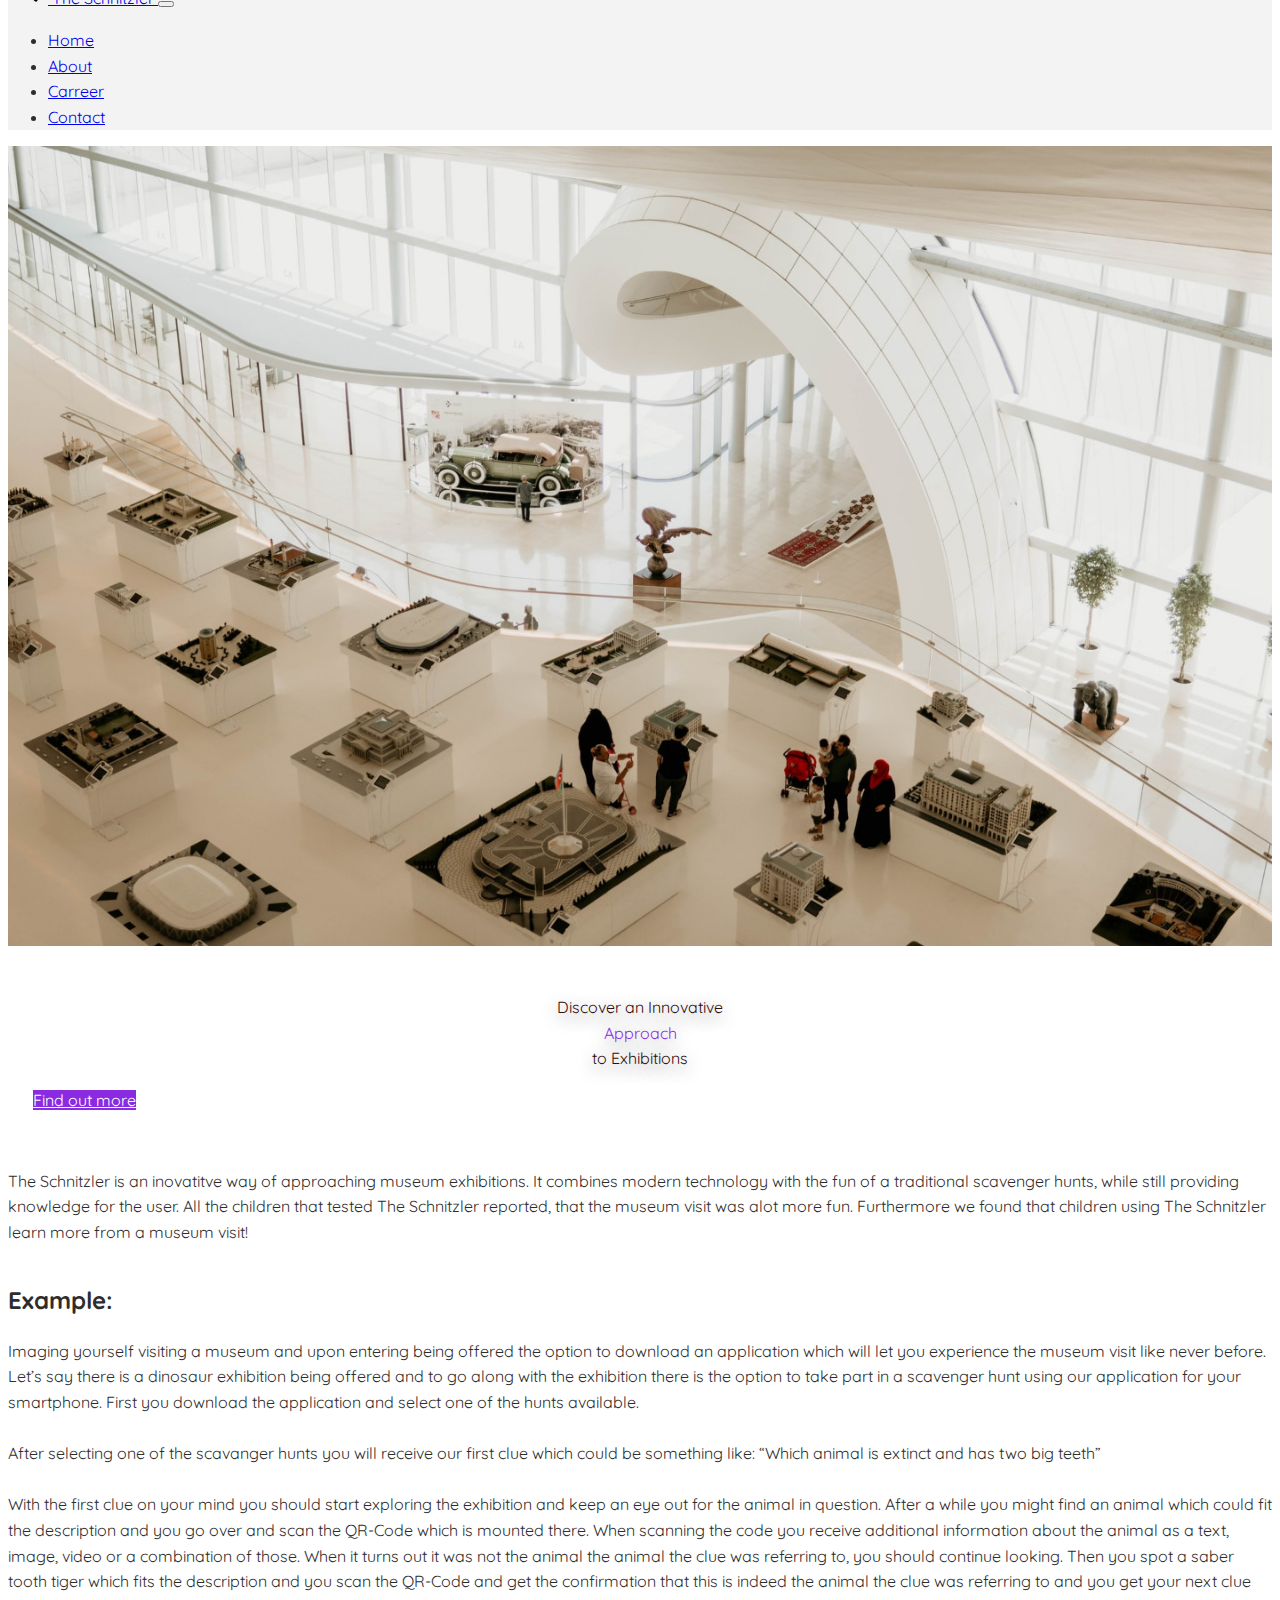
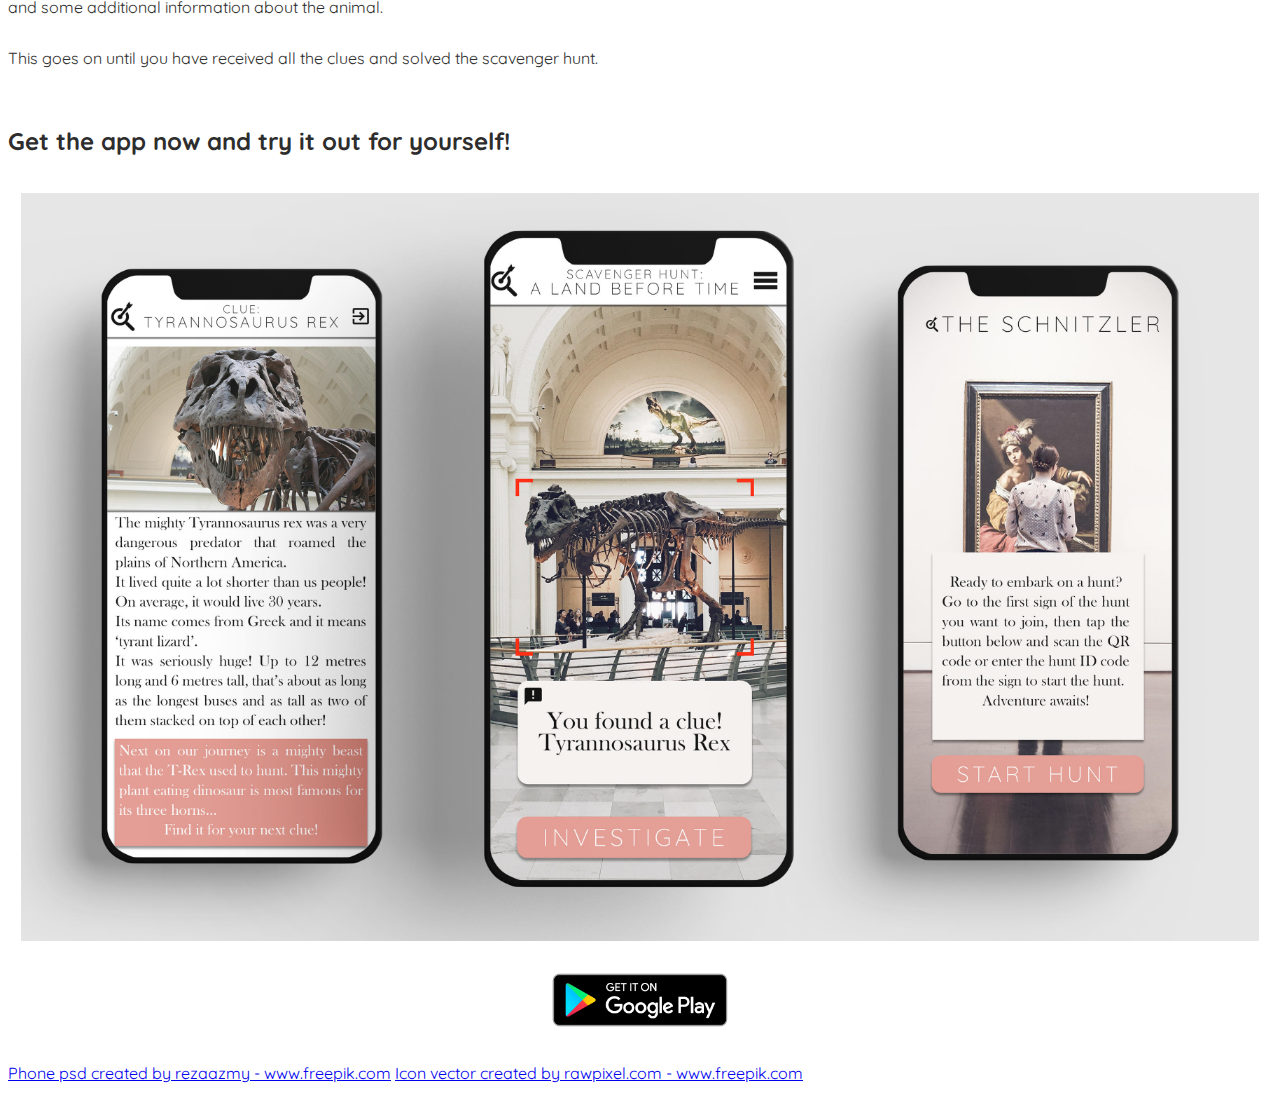
<file: Website/index.html>
<!DOCTYPE html>
<html lang="en">
    <head>
        <!-- Required meta tags -->
        <meta charset="utf-8">
        <meta name="viewport" content="width=device-width, initial-scale=1">

        <!-- Bootstrap CSS -->
        <link href="https://cdn.jsdelivr.net/npm/bootstrap@5.0.0-beta1/dist/css/bootstrap.min.css" rel="stylesheet" integrity="sha384-giJF6kkoqNQ00vy+HMDP7azOuL0xtbfIcaT9wjKHr8RbDVddVHyTfAAsrekwKmP1" crossorigin="anonymous">
        <link rel="stylesheet" href="css/style.css">

        <title>Home</title>
    </head>
    <body>
        <!--Navigation bar--> 
        <header>
            <nav class="navbar navbar-expand-md fixed-top navbar-light" style="background-color: #f1f1f1e3;">
                <div class="container-fluid">
                    <a class="navbar-brand" href="#">
                        <img src="img/logo.svg" class="d-inline-block align-top" alt="Schnitzler logo" width="40">
                        The Schnitzler
                    </a>
                    <button class="navbar-toggler" type="button" data-bs-toggle="collapse" data-bs-target="#navbarCollapse" aria-controls="navbarCollapse" aria-expanded="false" aria-label="Toggle navigation">
                        <span class="navbar-toggler-icon"></span>
                    </button>
                    <div class="collapse navbar-collapse justify-content-end" id="navbarCollapse">
                        <ul class="navbar-nav">
                            <li class="nav-item active">
                                <a class="nav-link" aria-current="page" href="index.html">Home</a>
                            </li>
                            <li class="nav-item">
                                <a class="nav-link" href="about.html">About</a>
                            </li>
                            <li class="nav-item">
                                <a class="nav-link" href="join.html">Carreer</a>
                            </li>
                            <li class="nav-item">
                                <a class="nav-link" href="contact.html">Contact</a>
                            </li>
                        </ul>
                    </div>
                </div>
            </nav>
        </header>

        <main class = "fs-5">
            <div class="card bg-light text-black">
                <img class="card-img img-fluid mx-auto stretch mt-4" src="img/index.jpeg" alt="THIS IS A PLACEHOLDER">

                <div class="card-img-overlay justify-content-center d-flex align-items-center">
                    <div class="white-box">
                        <p class="card-text fs-1">
                            Discover an Innovative <br>
                            <text style="color: blueviolet;"> Approach </text> <br>
                            to Exhibitions
                        </p>
                        <div class= "button justify-content-center d-flex"><a href="#content-part" type="button" class="btn btn-purple">Find out more</a></div>
                    </div>   
                </div>
            </div>

            <div class="spacing-card"></div>

            <div class="bd-masthead mb-3 container-md" id="content-part">
                <div class="spacing-card"></div>
                <div class="card bg-white text-black md-1">
                    <div class="card-body">
                         The Schnitzler is an inovatitve way of approaching museum exhibitions. It combines modern technology with the fun of a traditional scavenger hunts, while still providing knowledge for the user. All the children that tested The Schnitzler reported, that the museum visit was alot more fun. Furthermore we found that children using The Schnitzler learn more from a museum visit!
                    </div>
                </div>

                <div class="spacing-card"></div>

                <div class="card bg-white text-black">
                    <div class="card-body">
                        <h2> Example: </h2>
                            <p>
                                Imaging yourself visiting a museum and upon entering being offered the option to download an application which will let you experience the museum visit like never before.
                                Let’s say there is a dinosaur exhibition being offered and to go along with the exhibition there is the option to take part in a scavenger hunt using our application for your smartphone. First you download the application and select one of the hunts available. 
                                <br><br>
                                After selecting one of the scavanger hunts you will receive our first clue which could be something like: 
                                “Which animal is extinct and has two big teeth”
                                <br><br>
                                With the first clue on your mind you should start exploring the exhibition and keep an eye out for the animal in question. After a while you might find an animal which could fit the description and you go over and scan the QR-Code which is mounted there. When scanning the code you receive additional information about the animal as a text, image, video or a combination of those. When it turns out it was not the animal the animal the clue was referring to, you should continue looking. Then you spot a saber tooth tiger which fits the description and you scan the QR-Code and get the confirmation that this is indeed the animal the clue was referring to and you get your next clue and some additional information about the animal. 
                                <br><br>
                                This goes on until you have received all the clues and solved the scavenger hunt. 
                            </p>
                    </div>
                </div>

                <div class="spacing-card"></div>

                <div class="card bg-white text-black">
                    <div class="card-body">
                        <h2> Get the app now and try it out for yourself! </h2>
                        <div class="app-img-div">
                            <img class="app-img" src="img/app_sample.jpeg"> 
                        </div>
                        <div class="app-badge-div">
                            <img src="img/google-play-badge.png" width="200" height="auto">
                        </div>
                    </div>
                </div>

                <div class="spacing-card"></div>
                <div class="card bg-white text-black">
                 <a href='https://www.freepik.com/psd/phone'>Phone psd created by rezaazmy - www.freepik.com</a>
                <a href='https://www.freepik.com/vectors/icon'>Icon vector created by rawpixel.com - www.freepik.com</a>
                </div>
            </div>
        </main>

        <!-- Optional JavaScript; choose one of the two! -->

        <!-- Option 1: Bootstrap Bundle with Popper -->
        <script src="https://cdn.jsdelivr.net/npm/bootstrap@5.0.0-beta1/dist/js/bootstrap.bundle.min.js" integrity="sha384-ygbV9kiqUc6oa4msXn9868pTtWMgiQaeYH7/t7LECLbyPA2x65Kgf80OJFdroafW" crossorigin="anonymous"></script>

        <!-- Option 2: Separate Popper and Bootstrap JS -->
        <!--
        <script src="https://cdn.jsdelivr.net/npm/@popperjs/core@2.5.4/dist/umd/popper.min.js" integrity="sha384-q2kxQ16AaE6UbzuKqyBE9/u/KzioAlnx2maXQHiDX9d4/zp8Ok3f+M7DPm+Ib6IU" crossorigin="anonymous"></script>
        <script src="https://cdn.jsdelivr.net/npm/bootstrap@5.0.0-beta1/dist/js/bootstrap.min.js" integrity="sha384-pQQkAEnwaBkjpqZ8RU1fF1AKtTcHJwFl3pblpTlHXybJjHpMYo79HY3hIi4NKxyj" crossorigin="anonymous"></script>
        -->
    </body>
</html>
</file>
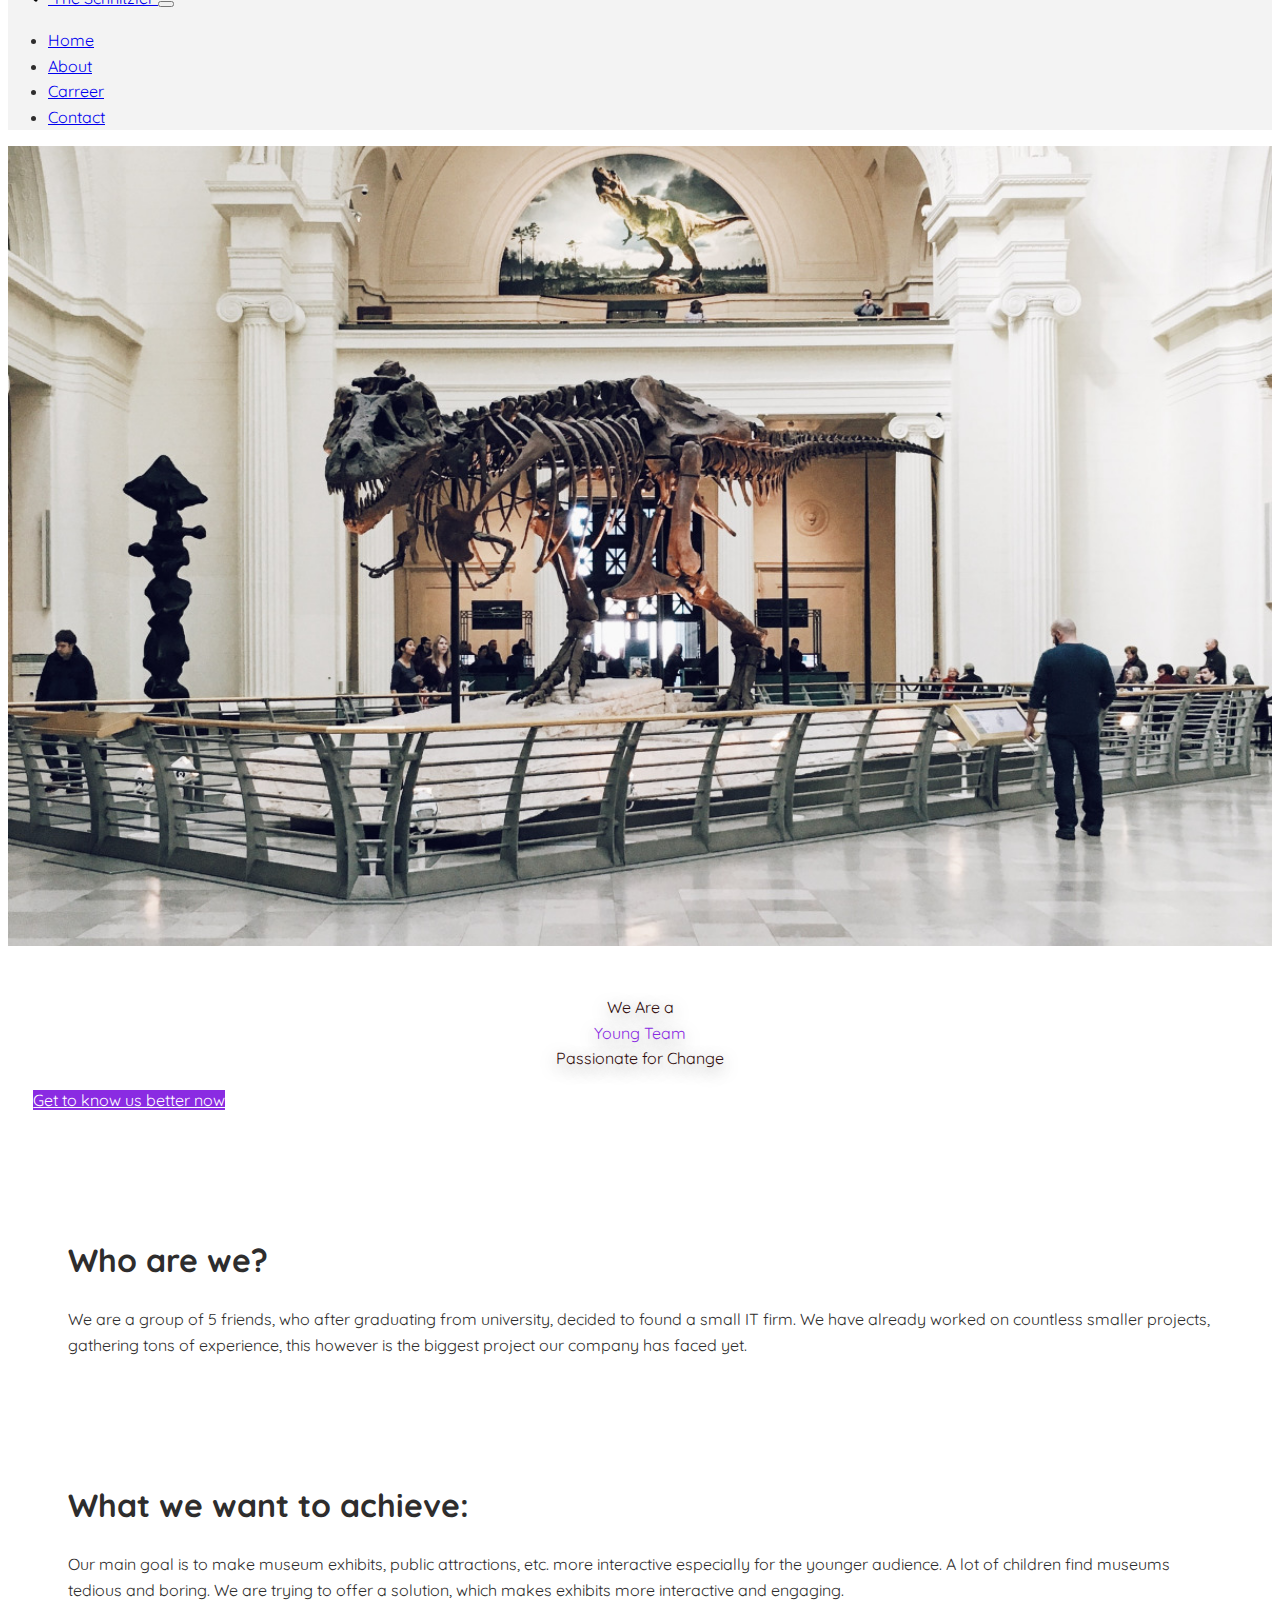
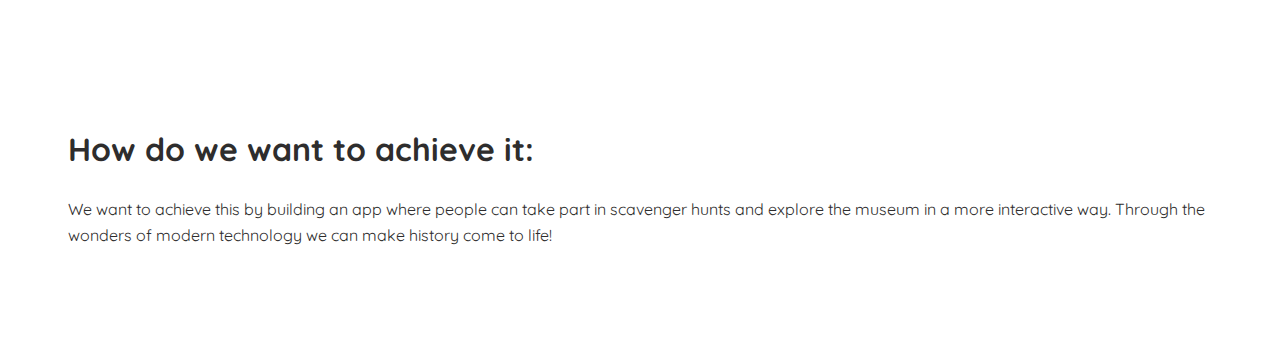
<file: Website/about.html>
<!DOCTYPE html>
<html lang="en">
    <head>
        <!-- Required meta tags -->
        <meta charset="utf-8">
        <meta name="viewport" content="width=device-width, initial-scale=1">

        <!-- Bootstrap CSS -->
        <link     href="https://cdn.jsdelivr.net/npm/bootstrap@5.0.0-beta1/dist/css/bootstrap.min.css" rel="stylesheet" integrity="sha384-giJF6kkoqNQ00vy+HMDP7azOuL0xtbfIcaT9wjKHr8RbDVddVHyTfAAsrekwKmP1" crossorigin="anonymous">
        <link rel="stylesheet" href="css/style.css">


        <title>About</title>
    </head>
    <body>
        <!--Navigation bar--> 
        <header>
            <nav class="navbar navbar-expand-md fixed-top navbar-light" style="background-color: #f1f1f1e3;">
                <div class="container-fluid">
                    <a class="navbar-brand" href="index.html">
                        <img src="img/logo.svg" class="d-inline-block align-top" alt="Schnitzler logo" width="40">
                        The Schnitzler
                    </a>
                    <button class="navbar-toggler" type="button" data-bs-toggle="collapse" data-bs-target="#navbarCollapse" aria-controls="navbarCollapse" aria-expanded="false" aria-label="Toggle navigation">
                        <span class="navbar-toggler-icon"></span>
                    </button>
                    <div class="collapse navbar-collapse justify-content-end" id="navbarCollapse">
                        <ul class="navbar-nav">
                            <li class="nav-item">
                                <a class="nav-link" href="index.html">Home</a>
                            </li>
                            <li class="nav-item active">
                                <a class="nav-link" aria-current="page" href="about.html">About</a>
                            </li>
                            <li class="nav-item">
                                <a class="nav-link" href="join.html">Carreer</a>
                            </li>
                            <li class="nav-item">
                                <a class="nav-link"  href="contact.html">Contact</a>
                            </li>
                        </ul>
                    </div>
                </div>
            </nav>
        </header>

        <main class="fs-5">



            <!--   OLD -->
            <div class="card bg-light text-black">
                <img class="card-img img-fluid mx-auto stretch mt-4" src="img/2.jpeg" alt="THIS IS A PLACEHOLDER">
                <!-- <img class="aboutimg" src="img/2.jpeg"  alt="THIS IS A PLACEHOLDER"> -->

                <div class="card-img-overlay justify-content-center d-flex align-items-center">
                    <div class="white-box">
                        <p class="card-text-about fs-1">
                            We Are a <br>
                            <text style="color: blueviolet;"> Young Team </text> <br>
                            Passionate for Change 
                        </p>
                       
                      
                        <div class= "button justify-content-center d-flex">
                            <!-- Is this button useful? -->
                            <a href="#content-part" type="button" class="btn btn-purple">Get to know us better now</a>
                        </div>
                    </div>
                </div>
            </div>

            <div class="spacing-card"></div>
            <div class="bd-masthead mb-3 container-md" id="content-part">   
                <div class="about-cards">
                    <!-- rework heading position/style -->
                    <div class="card bg-white text-black md-1">
                        <div class="card-body-about"> 
                            <h1> Who are we? </h1>
                            <p> 
                                We are a group of 5 friends, who after graduating from university, decided to found a small IT firm. 
                                We have already worked on countless smaller projects, gathering tons of experience, this however is 
                                the biggest project our company has faced yet. 
                            </p>
                        </div>
                    </div>

                    <div class="spacing-card"></div>
                    
                    <div class="card bg-white text-black md-1">
                        <div class="card-body-about">
                            <h1> What we want to achieve: </h1>
                            <p>
                                Our main goal is to make museum exhibits, public attractions, etc. more interactive especially for the younger audience. A lot of children find museums tedious and boring. We are trying to offer a solution, which makes exhibits more interactive and engaging. 
                            </p>
                        </div>
                    </div>
                    
                    <div class="spacing-card"></div>
                                                
                    <div class="card bg-white text-black md-1">
                        <div class="card-body-about">
                            <h1> How do we want to achieve it: </h1>
                            <p> 
                                We want to achieve this by building an app where people can take part in scavenger hunts and explore the museum in a more interactive way. Through the wonders of modern technology we can make history come to life!
                            </p>
                        </div>  
                    </div>                                 
                </div>
            </div>        
        </main>

        <!-- Optional JavaScript; choose one of the two! -->

        <!-- Option 1: Bootstrap Bundle with Popper -->
        <script src="https://cdn.jsdelivr.net/npm/bootstrap@5.0.0-beta1/dist/js/bootstrap.bundle.min.js" integrity="sha384-ygbV9kiqUc6oa4msXn9868pTtWMgiQaeYH7/t7LECLbyPA2x65Kgf80OJFdroafW" crossorigin="anonymous"></script>

        <!-- Option 2: Sewparate Popper and Bootstrap JS -->
        <!--
        <script src="https://cdn.jsdelivr.net/npm/@popperjs/core@2.5.4/dist/umd/popper.min.js" integrity="sha384-q2kxQ16AaE6UbzuKqyBE9/u/KzioAlnx2maXQHiDX9d4/zp8Ok3f+M7DPm+Ib6IU" crossorigin="anonymous"></script>
        <script src="https://cdn.jsdelivr.net/npm/bootstrap@5.0.0-beta1/dist/js/bootstrap.min.js" integrity="sha384-pQQkAEnwaBkjpqZ8RU1fF1AKtTcHJwFl3pblpTlHXybJjHpMYo79HY3hIi4NKxyj" crossorigin="anonymous"></script>
        -->
    </body>
</html>
</file>
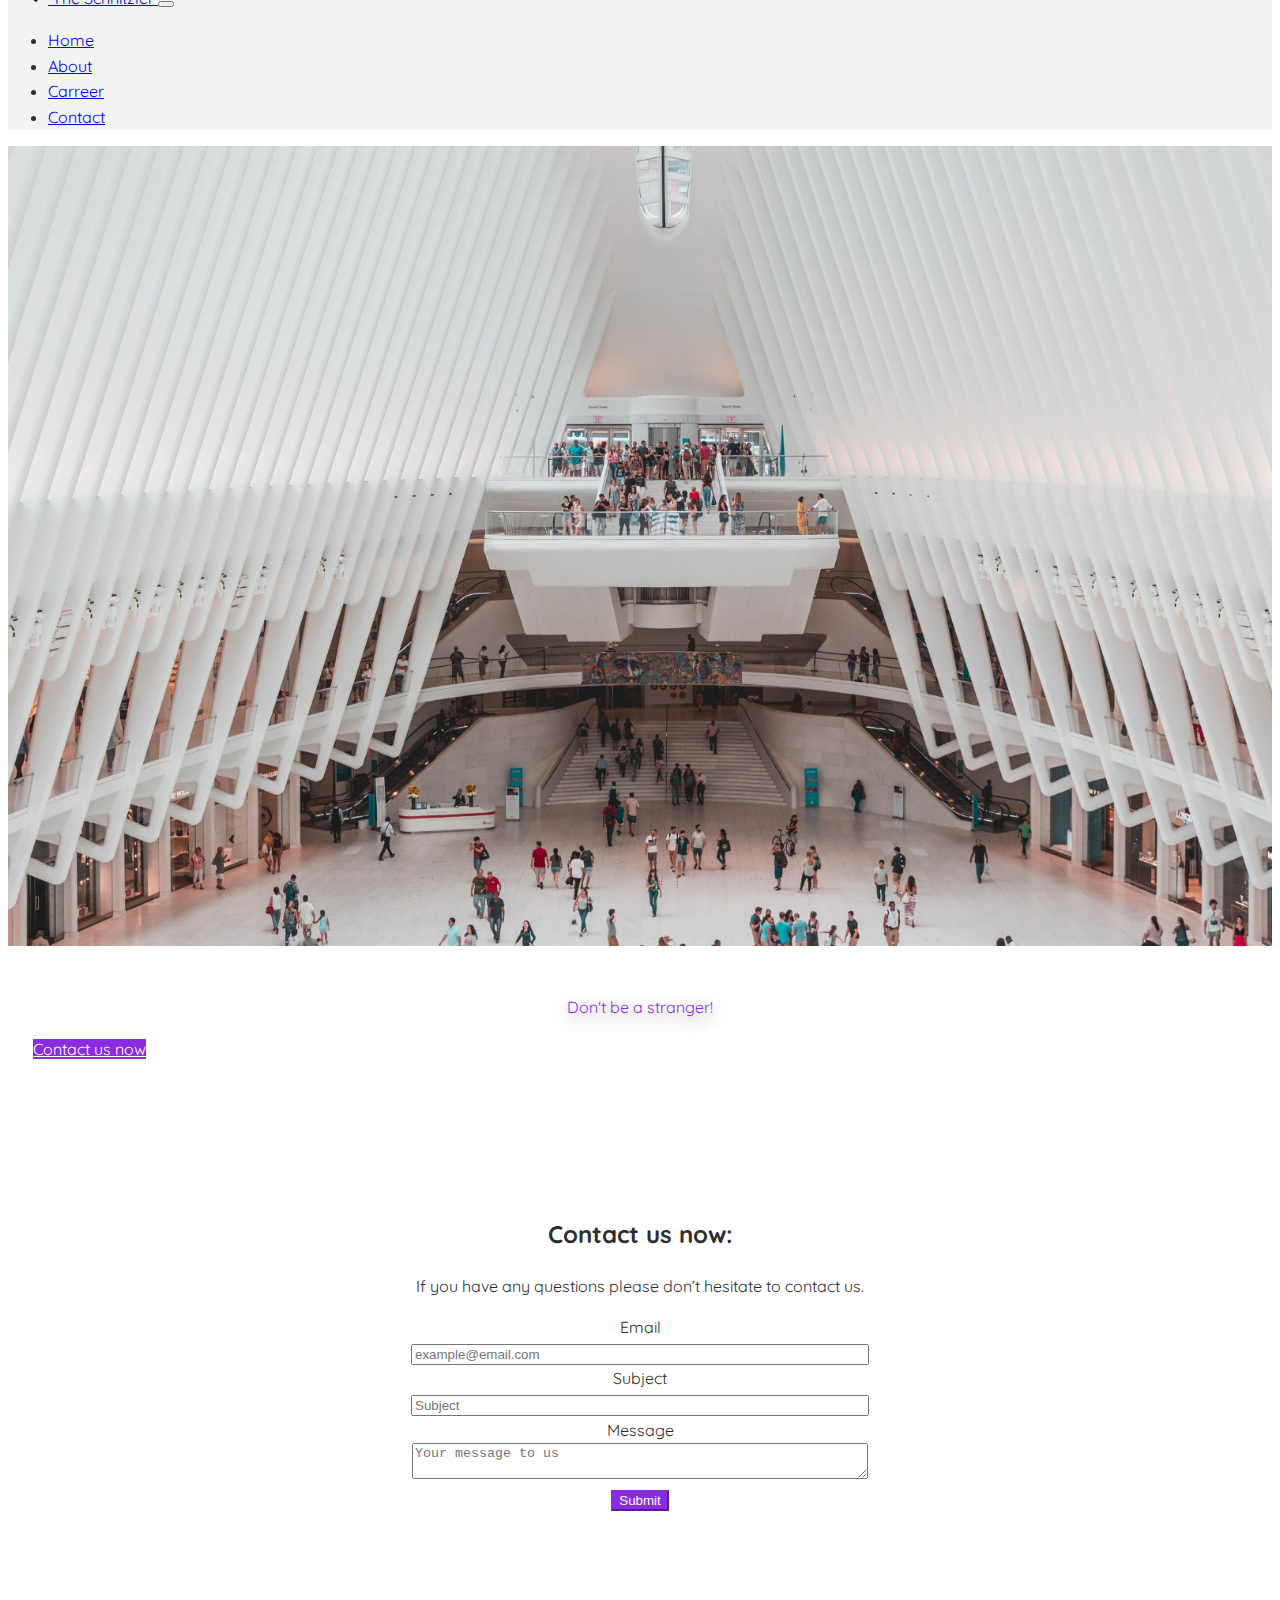
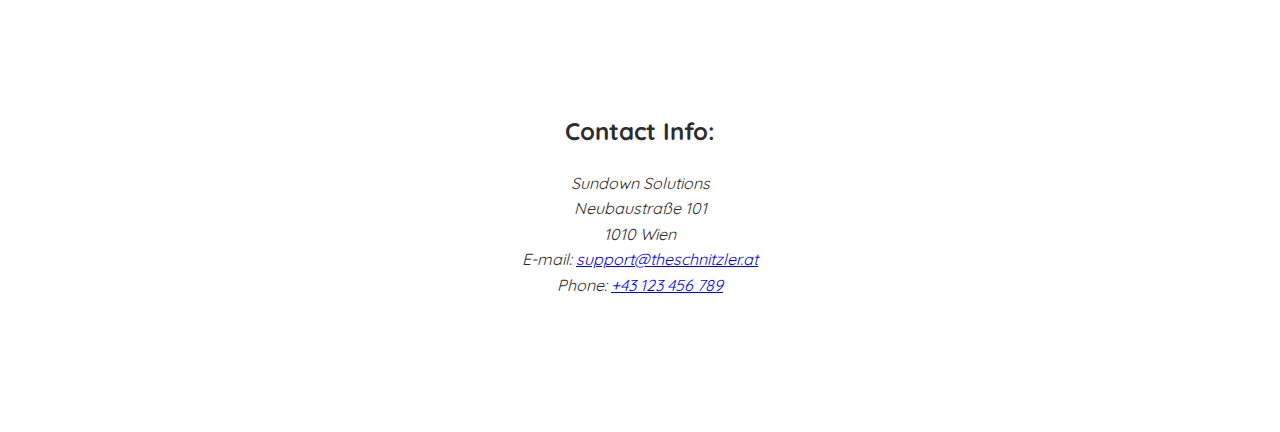
<file: Website/contact.html>
<!DOCTYPE html>
<html lang="en">
    <head>
        <!-- Required meta tags -->
        <meta charset="utf-8">
        <meta name="viewport" content="width=device-width, initial-scale=1">

        <!-- Bootstrap CSS -->
        <link     href="https://cdn.jsdelivr.net/npm/bootstrap@5.0.0-beta1/dist/css/bootstrap.min.css" rel="stylesheet" integrity="sha384-giJF6kkoqNQ00vy+HMDP7azOuL0xtbfIcaT9wjKHr8RbDVddVHyTfAAsrekwKmP1" crossorigin="anonymous">
        <link rel="stylesheet" href="css/style.css">


        <title>Contact</title>
    </head>
    <body>
        <!--Navigation bar--> 
        <header>
            <nav class="navbar navbar-expand-md fixed-top navbar-light" style="background-color: #f1f1f1e3;">
                <div class="container-fluid">
                    <a class="navbar-brand" href="index.html">
                        <img src="img/logo.svg" class="d-inline-block align-top" alt="Schnitzler logo" width="40">
                        The Schnitzler
                    </a>
                    <button class="navbar-toggler" type="button" data-bs-toggle="collapse" data-bs-target="#navbarCollapse" aria-controls="navbarCollapse" aria-expanded="false" aria-label="Toggle navigation">
                        <span class="navbar-toggler-icon"></span>
                    </button>
                    <div class="collapse navbar-collapse justify-content-end" id="navbarCollapse">
                        <ul class="navbar-nav">
                            <li class="nav-item">
                                <a class="nav-link" href="index.html">Home</a>
                            </li>
                            <li class="nav-item">
                                <a class="nav-link" href="about.html">About</a>
                            </li>
                            <li class="nav-item">
                                <a class="nav-link" href="join.html">Carreer</a>
                            </li>
                            <li class="nav-item active">
                                <a class="nav-link" aria-current="page" href="contact.html">Contact</a>
                            </li>
                        </ul>
                    </div>
                </div>
            </nav>
        </header>

        <main class="fs-5">
                <div class="card bg-light text-black">
                    <img class="card-img img-fluid mx-auto stretch mt-4" src="img/3.jpeg" alt="THIS IS A PLACEHOLDER">
    
                    <div class="card-img-overlay justify-content-center d-flex align-items-center">
                        <div class="white-box">
                            <p class="card-text fs-1" style="color: blueviolet;"> Don't be a stranger! </p>
                            <div class= "button justify-content-center d-flex"><a href="#content-part" type="button" class="btn btn-purple">Contact us now</a></div>
                        </div>   
                    </div>
                </div>
    
                <!-- Correct the formatting in CSS --> 
                <div class="bd-masthead mb-3 container-md" id="content-part">
                    <div class="contact-cards">
                        <div class="card bg-white text-black md-1">
                            <div class="contact-card-body">
                                <div class= "contact-form">
                                    <h2> Contact us now:  </h2>
                                    <p> If you have any questions please don’t hesitate to contact us. </p>
                                    
                                    <form id="contact-form"> 
                                        <label> Email </label>
                                        <br>
                                        <input class="form-contact-inputs" type="email" id="form-email" name="form-email" placeholder="example@email.com">
                                        <br>                 
                                        <label> Subject </label>
                                        <br>
                                        <input class="form-contact-inputs" type="text" id="form-subject" name="form-subject" placeholder="Subject">
                                        <br>
                                        <label> Message </label>
                                        <br>
                                        <textarea class="form-contact-inputs" name="form-message" cols="35" row="5" placeholder="Your message to us"></textarea>
                                        <!-- Button has no functionality -->
                                        <div class= "button"><button type="button" class="btn btn-purple" onclick="submitContact()" value="Reset form"> Submit </button></div>
                                    </form>             
                                    
                                    <script> 
                                        function submitContact() { 
                                            //find the right form and reset it
                                            document.getElementById("contact-form").reset();
                                        } 
                                    </script> 
                                </div>
                            </div>
                        </div>

                        <div class="spacing-card"></div>
                
                        <div class="card bg-white text-black md-1">
                            <div class="contact-card-body">
                                <div class= "contacts">
                                    <h2>Contact Info:</h2>
                                    <Address>
                                        Sundown Solutions <br>
                                        Neubaustraße 101 <br>
                                        1010 Wien <br>
                                        E-mail: <a href = "mailto:support@theschnitzler.at">support@theschnitzler.at</a> <br>
                                        Phone: <a href = "tel:+43123456789">+43 123 456 789</a>
                                    </Address>
                                </div>
                            </div>
                        </div>
                    </div>
                </div>

               
        </main>
    
            <!-- Optional JavaScript; choose one of the two! -->
    
            <!-- Option 1: Bootstrap Bundle with Popper -->
            <script src="https://cdn.jsdelivr.net/npm/bootstrap@5.0.0-beta1/dist/js/bootstrap.bundle.min.js" integrity="sha384-ygbV9kiqUc6oa4msXn9868pTtWMgiQaeYH7/t7LECLbyPA2x65Kgf80OJFdroafW" crossorigin="anonymous"></script>
    
            <!-- Option 2: Sewparate Popper and Bootstrap JS -->
            <!--
            <script src="https://cdn.jsdelivr.net/npm/@popperjs/core@2.5.4/dist/umd/popper.min.js" integrity="sha384-q2kxQ16AaE6UbzuKqyBE9/u/KzioAlnx2maXQHiDX9d4/zp8Ok3f+M7DPm+Ib6IU" crossorigin="anonymous"></script>
            <script src="https://cdn.jsdelivr.net/npm/bootstrap@5.0.0-beta1/dist/js/bootstrap.min.js" integrity="sha384-pQQkAEnwaBkjpqZ8RU1fF1AKtTcHJwFl3pblpTlHXybJjHpMYo79HY3hIi4NKxyj" crossorigin="anonymous"></script>
            -->
        </body>
    </html>
</file>
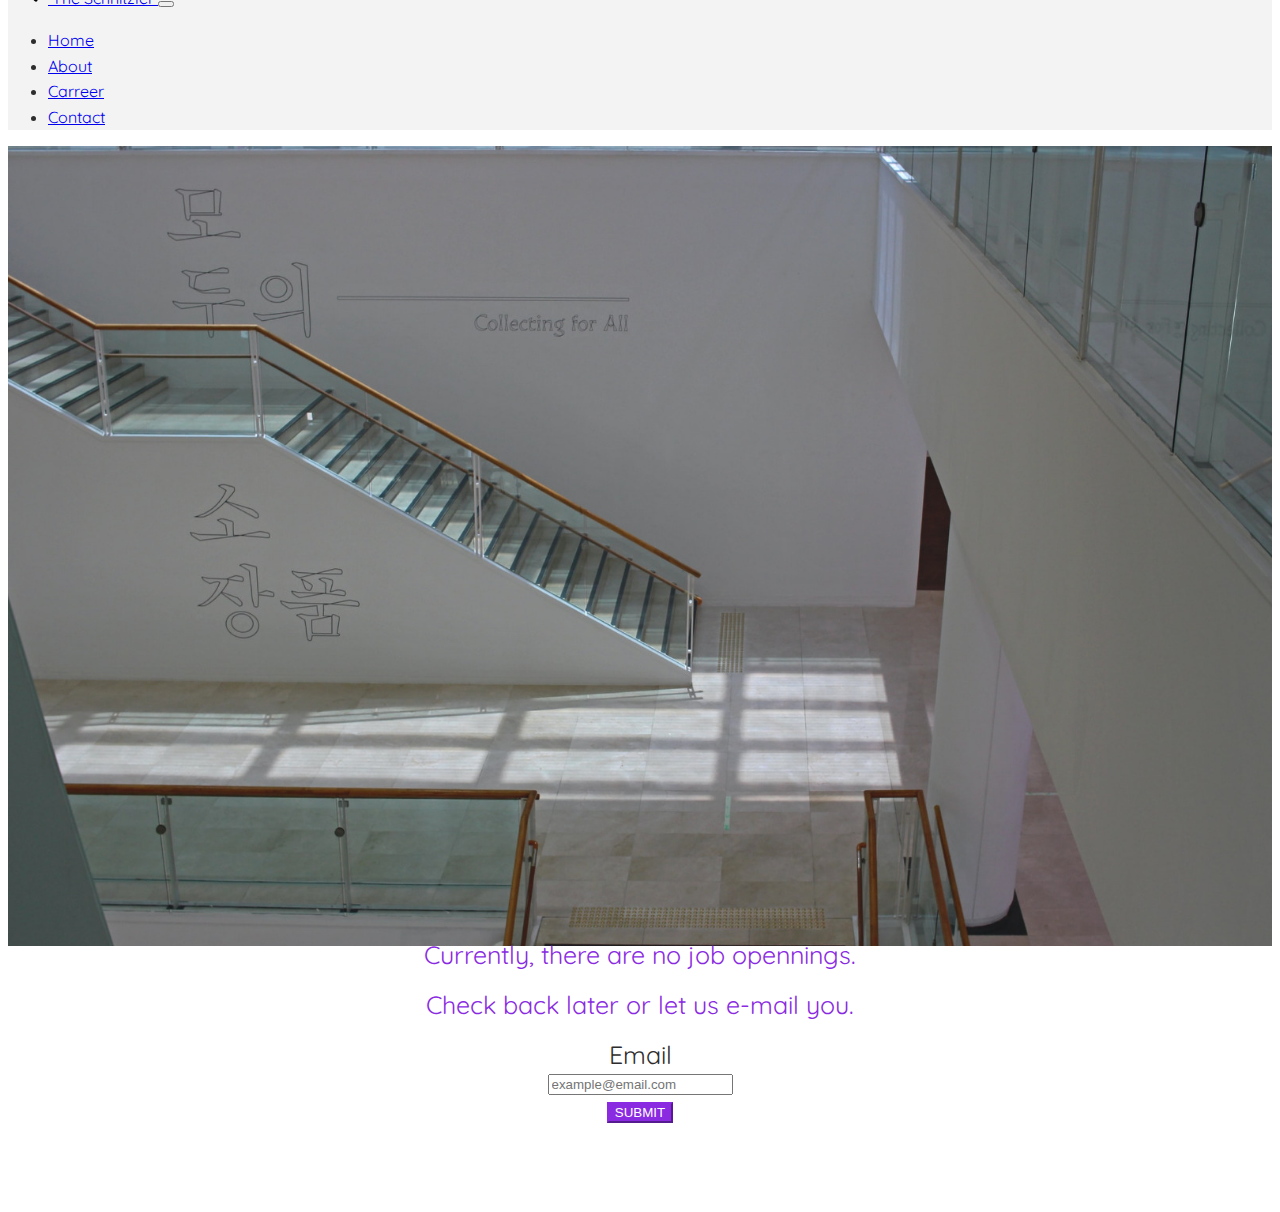
<file: Website/join.html>
<!DOCTYPE html>
<html lang="en">
    <head>
        <!-- Required meta tags -->
        <meta charset="utf-8">
        <meta name="viewport" content="width=device-width, initial-scale=1">

        <!-- Bootstrap CSS -->
        <link     href="https://cdn.jsdelivr.net/npm/bootstrap@5.0.0-beta1/dist/css/bootstrap.min.css" rel="stylesheet" integrity="sha384-giJF6kkoqNQ00vy+HMDP7azOuL0xtbfIcaT9wjKHr8RbDVddVHyTfAAsrekwKmP1" crossorigin="anonymous">
        <link rel="stylesheet" href="css/style.css">


        <title>Carreer</title>
    </head>
    <body>
        <!--Navigation bar--> 
        <header>
            <nav class="navbar navbar-expand-md fixed-top navbar-light" style="background-color: #f1f1f1e3;">
                <div class="container-fluid">
                    <a class="navbar-brand" href="index.html">
                        <img src="img/logo.svg" class="d-inline-block align-top" alt="Schnitzler logo" width="40">
                        The Schnitzler
                    </a>
                    <button class="navbar-toggler" type="button" data-bs-toggle="collapse" data-bs-target="#navbarCollapse" aria-controls="navbarCollapse" aria-expanded="false" aria-label="Toggle navigation">
                        <span class="navbar-toggler-icon"></span>
                    </button>
                    <div class="collapse navbar-collapse justify-content-end" id="navbarCollapse">
                        <ul class="navbar-nav">
                            <li class="nav-item">
                                <a class="nav-link" href="index.html">Home</a>
                            </li>
                            <li class="nav-item">
                                <a class="nav-link" href="about.html">About</a>
                            </li>
                            <li class="nav-item active">
                                <a class="nav-link" aria-current="page" href="join.html">Carreer</a>
                            </li>
                            <li class="nav-item active">
                                <a class="nav-link" href="contact.html">Contact</a>
                            </li>
                        </ul>
                    </div>
                </div>
            </nav>
        </header>

        <main class="fs-5">
                <div class="card bg-light text-black">
                    <img class="card-img img-fluid mx-auto stretch mt-4" src="img/4.jpeg" alt="THIS IS A PLACEHOLDER">
    
                    <div class="card-img-overlay justify-content-center d-flex align-items-center">
                        <div class="join-layout">

                            <div class="bd-masthead mb-3 container-md" id="content-part">
                                <div class="card bg-white text-black md-1">
                                    <div class= "let-us-email">
                                        <p  style="color: blueviolet;">  
                                            Currently, there are no job opennings. <br><br>
                                            Check back later or let us e-mail you.
                                        </p>
                                                            
                                        <form id="join-form">
                                            <div class="form-group">
                                                <label> Email </label> <br>
                                                <input type="email" class="form-control" id="join-email" placeholder="example@email.com" > <br>
                                                <div class= "join-email-button"><button type="button" class="btn btn-purple" onclick="submitJoin()" value="Reset form">SUBMIT</button></div>
                                            </div>   
                                        </form>

                                        <script> 
                                            function submitJoin() {
                                                //find the right form and reset it 
                                                document.getElementById("join-form").reset(); 
                                            } 
                                        </script> 
                                    </div>
                                </div>
                            </div>
                        </div>

                    </div>

                    
                </div>
    
                
        </main>
    
            <!-- Optional JavaScript; choose one of the two! -->
    
            <!-- Option 1: Bootstrap Bundle with Popper -->
            <script src="https://cdn.jsdelivr.net/npm/bootstrap@5.0.0-beta1/dist/js/bootstrap.bundle.min.js" integrity="sha384-ygbV9kiqUc6oa4msXn9868pTtWMgiQaeYH7/t7LECLbyPA2x65Kgf80OJFdroafW" crossorigin="anonymous"></script>
    
            <!-- Option 2: Sewparate Popper and Bootstrap JS -->
            <!--
            <script src="https://cdn.jsdelivr.net/npm/@popperjs/core@2.5.4/dist/umd/popper.min.js" integrity="sha384-q2kxQ16AaE6UbzuKqyBE9/u/KzioAlnx2maXQHiDX9d4/zp8Ok3f+M7DPm+Ib6IU" crossorigin="anonymous"></script>
            <script src="https://cdn.jsdelivr.net/npm/bootstrap@5.0.0-beta1/dist/js/bootstrap.min.js" integrity="sha384-pQQkAEnwaBkjpqZ8RU1fF1AKtTcHJwFl3pblpTlHXybJjHpMYo79HY3hIi4NKxyj" crossorigin="anonymous"></script>
            -->
        </body>
    </html>
</file>
<file: Website/css/style.css>
@import url('https://fonts.googleapis.com/css2?family=Quicksand:wght@300&display=swap');

.stretch{
    width: 100%;
    height: 50rem;
    object-fit: cover;
}


body
{
    font-family: 'Quicksand', sans-serif;
    background-color: rgb(255, 255, 255);
    line-height: 1.6;
    color: rgb(46, 45, 45);
    margin-top: -2%;

}



/*Main text(index,join,contact)*/
.card-text
{
    color: rgb(48, 12, 12);
    text-shadow: 0 5px 15px rgba(53, 53, 53, 0.514);
    text-align: center;
}


/*Main text(about)*/
.card-text-about
{
    color: rgb(48, 12, 12);
    text-shadow: 0 5px 15px rgba(53, 53, 53, 0.514);
    text-align: center;

}


/*Scaling for the Application Image on the index.html page*/
.app-img
{
    max-width:100%;
    max-height:100%;
    object-fit: contain
}

.app-badge-div
{
    text-align: center;
}

.app-img-div{
    padding: 1%;
}

/*Contact info text(contact)*/
.contacts
{
    text-align: center;
    padding: 5%;

}

.contact-cards
{
    padding: 2%;
}

.contact-card-body
{
    padding: 2%; 
}

/*formatting for the form on the contact page*/
.contact-form
{
    text-align: center;
    padding: 5%;
}

.form-contact-inputs
{   
    max-width: 450px;
    width: 100%;
}

/*tel and email(contact)*/
.telandemail
{
    text-align: center;
}


/*about img block(about)*/
.aboutimg
{
    display: block;
    width: 100%;
    height: auto;
    margin: auto;
}


/*card body(about)*/
.card-body-about
{
    text-align: left;
    padding: 2%;
    margin: 10px;
}

/* This padding is for the div which is around the cards*/
.about-cards
{
    padding: 2%;
}

/*This is just used to have a gap between each card*/
.spacing-card
{
    height: 15px;
}

/*let us email text*/
.let-us-email
{
    font: arial;
    font-size: 25px;
    line-height: 1;
    text-align: center;
    padding: 5%;
}

.join-layout
{
    margin-top:-100px;
}

/*transparent text background*/
.white-box
{
    background-color: rgba(255, 255, 255, 0.85);
    padding: 2%;

}

.form-group
{
    width: auto;
    text-align: center;
    margin: 0 auto;
}

.email-button
{
    text-align: right;
    color: blueviolet;
    margin: -38px -85px;
  
}





.btn-purple {
    color: #fff;
    background-color: #8a2be2;
    border-color: #8a2be2;
}
.btn-purple:hover {
    color: #fff;
    background-color: #6e25b3;
    border-color: #6e25b3;
}
</file>
